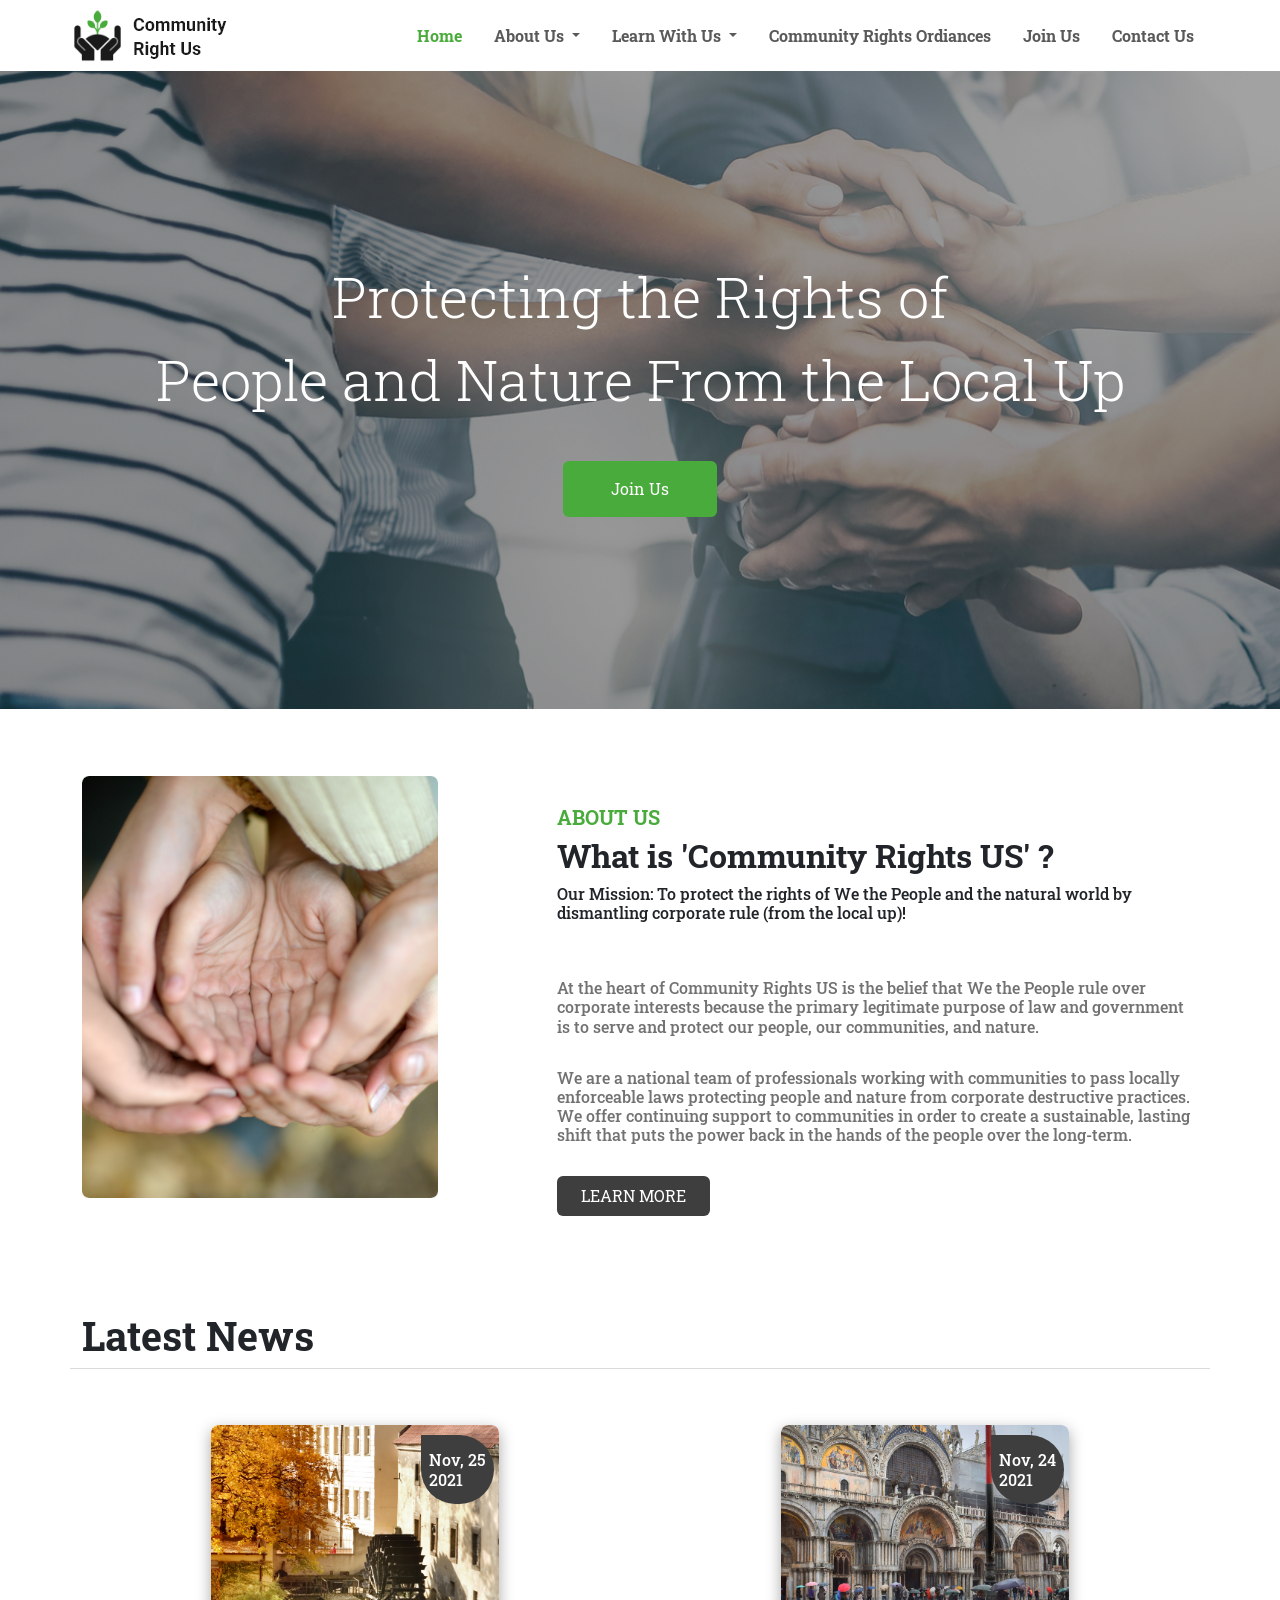
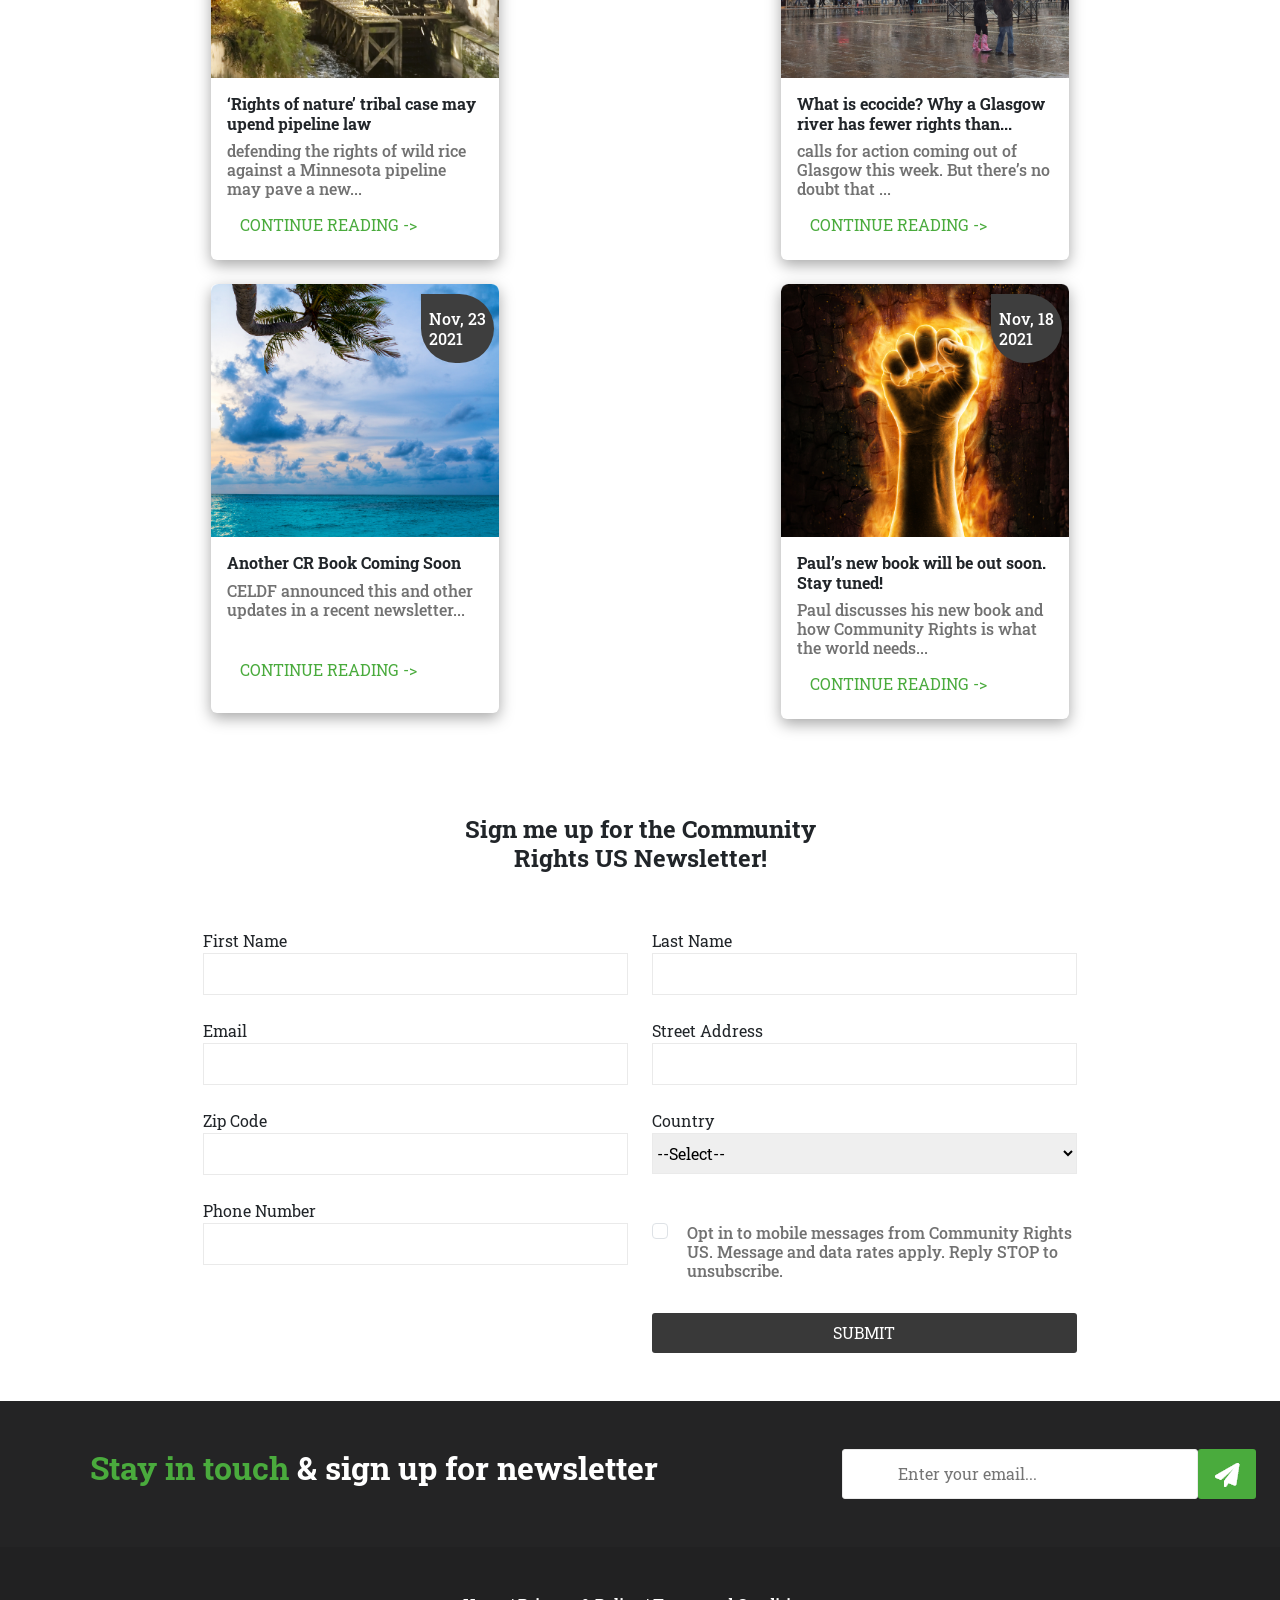
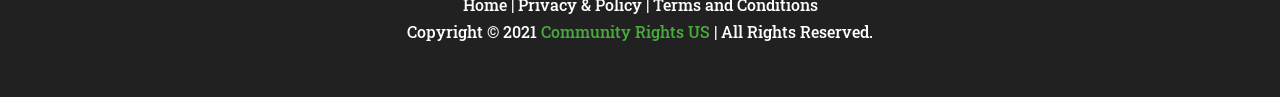
<file: index.html>
<!DOCTYPE html>
<html lang="en">
  <head>
    <meta charset="UTF-8" />
    <meta http-equiv="X-UA-Compatible" content="IE=edge" />
    <meta name="viewport" content="width=device-width, initial-scale=1.0" />
    <link rel="preconnect" href="https://fonts.googleapis.com">
    <link rel="preconnect" href="https://fonts.gstatic.com" crossorigin>
    <link href="https://fonts.googleapis.com/css2?family=Roboto+Slab:wght@500&display=swap" rel="stylesheet">
    <link
      href="https://cdn.jsdelivr.net/npm/bootstrap@5.3.0-alpha1/dist/css/bootstrap.min.css"
      rel="stylesheet"
      integrity="sha384-GLhlTQ8iRABdZLl6O3oVMWSktQOp6b7In1Zl3/Jr59b6EGGoI1aFkw7cmDA6j6gD"
      crossorigin="anonymous">
    <script
      src="https://cdn.jsdelivr.net/npm/bootstrap@5.3.0-alpha1/dist/js/bootstrap.bundle.min.js"
      integrity="sha384-w76AqPfDkMBDXo30jS1Sgez6pr3x5MlQ1ZAGC+nuZB+EYdgRZgiwxhTBTkF7CXvN"
      crossorigin="anonymous"
    ></script>
    <link rel="stylesheet" href="Assets/assignment.css" />
    <title>Community Right Us</title>
  </head>
  <body>
    <header>
      <div class="container-fluid">
        <div class="container">
          <div class="row">
            <nav class="navbar navbar-expand-lg">
              <img src="Assets/Img/logo.png" alt="logo" />
              <button
                class="navbar-toggler"
                type="button"
                data-bs-toggle="collapse"
                data-bs-target="#navbarSupportedContent"
                aria-controls="navbarSupportedContent"
                aria-expanded="false"
                aria-label="Toggle navigation"
              >
                <span class="navbar-toggler-icon"></span>
              </button>
              <div
                class="collapse navbar-collapse justify-content-end"
                id="navbarSupportedContent"
              >
                <ul class="navbar-nav fw-bold">
                  <li class="nav-item active">
                    <a class="nav-link text-green mx-2" href="#">Home</a>
                  </li>
                  <li class="nav-item dropdown">
                    <a
                      class="nav-link dropdown-toggle mx-2"
                      href="#"
                      id="navbarDropdown"
                      role="button"
                      data-bs-toggle="dropdown"
                      aria-expanded="false"
                    >
                      About Us
                    </a>
                    <div
                      class="dropdown-menu"
                    >
                      <a class="dropdown-item" href="#">Action</a>
                      <a class="dropdown-item" href="#">Another action</a>
                      <a class="dropdown-item" href="#">Something else here</a>
                    </div>
                  </li>
                  <li class="nav-item dropdown mx-2">
                    <a
                      class="nav-link dropdown-toggle"
                      href="#"
                      id="navbarDropdown"
                      role="button"
                      data-bs-toggle="dropdown"
                      
                      aria-expanded="false"
                    >
                      Learn With Us
                    </a>
                    <div
                      class="dropdown-menu">
                      <a class="dropdown-item" href="#">Action</a>
                      <a class="dropdown-item" href="#">Another action</a>
                      <a class="dropdown-item" href="#">Something else here</a>
                    </div>
                  </li>
                  <li class="nav-item mx-2">
                    <a class="nav-link" href="#">Community Rights Ordiances</a>
                  </li>
                  <li class="nav-item mx-2">
                    <a class="nav-link" href="#">Join Us</a>
                  </li>
                  <li class="nav-item mx-2">
                    <a class="nav-link" href="#">Contact Us</a>
                  </li>
                </ul>
              </div>
            </nav>
          </div>
        </div>
      </div>
    </header>
    <div class="main">
      <div class="container-fluid image-bg text-center align-items-center py-5">
        <div class="inner-container py-5">
          <div class="inner-container2 py-5">
            <div class="inner-container3 py-5">
              <p class="display-4 text-white">Protecting the Rights of</p>
              <p class="display-4 text-white">People and Nature From the Local Up</p>
              <button
                class="text-white bg-green rounded d-block border-0 mx-auto px-5 py-3 mt-5">
                Join Us
              </button>
            </div>
          </div>
        </div>
      </div>
      <div class="container-fluid mt-5">
          <div class="container">
               <div class="row mt-2 align-items-center">
                    <div class="col-xl-4">
                         <img src="Assets/Img/Depositphotos_34304989_L.png" alt="" class="img-fluid col-sm-12 mx-sm-auto">
                    </div>
                    <div class="col-xl-1 mt-sm-5"></div>
                    <div class="col-xl-7 mt-sm-5 mt-5">
                             <p class="h5 text-green fw-bold">ABOUT US</p>
                             <p class="h2 fw-bolder">What is 'Community Rights US' ?</p>
                             <p class="h6">Our Mission: To protect the rights of We the People and the natural world by dismantling corporate rule (from the local up)!</p>
                             <br><br>
                             <p class="h6 text-gray">At the heart of Community Rights US is the belief that We the People rule over corporate interests because the primary legitimate purpose of law and government is to serve and protect our people, our communities, and nature.</p>
                             <br>
                             <p class="h6 text-gray">We are a national team of professionals working with communities to pass locally enforceable laws protecting people and nature from corporate destructive practices. We offer continuing support to communities in order to create a sustainable, lasting shift that puts the power back in the hands of the people over the long-term.</p>
                             <br>
                             <button class="bg-gray text-white rounded px-4 py-2 border-0">LEARN MORE</button>
                    </div>
               </div>
          </div>
      </div>
      <div class="container-fluid mt-5 py-5">
          <div class="container">
              <div class="row">
                    <p class="h1 fw-bolder">Latest News</p>
                    <hr class="text-gray">
             </div>
             <div class="row mt-3">
                   <div class="col-xxl-3 col-lg-6 col-sm-12 mt-sm-4 mt-4" >
                    <div class="card mx-sm-auto mx-auto" style="width: 18rem;">
                        <img class="card-img-top position-relative" src="Assets/Img/img base1.png" alt="Card image cap">
                        <p class="h6 upper-layer position-absolute">Nov, 25 <br> 2021</p>
                        <div class="card-body">
                          <h5 class="card-title h6 fw-bold">‘Rights of nature’ tribal case may upend pipeline law</h5>
                          <p class="card-text h6 text-gray">defending the rights of wild rice against a Minnesota pipeline may pave a new...</p>
                          <a href="#" class="btn text-green">CONTINUE READING  -></a>
                        </div>
                      </div>
                   </div>
                   <div class="col-xxl-3 col-lg-6 col-sm-12 mt-sm-4 mt-4">
                    <div class="card mx-sm-auto mx-auto" style="width: 18rem;">
                        <img class="card-img-top" src="Assets/Img/img base2.png" alt="Card image cap">
                        <p class="h6 upper-layer position-absolute">Nov, 24 <br> 2021</p>
                        <div class="card-body">
                          <h5 class="card-title h6 fw-bold">What is ecocide? Why a Glasgow river has fewer rights than...</h5>
                          <p class="card-text h6 text-gray">calls for action coming out of Glasgow this week. But there’s no doubt that ...</p>
                          <a href="#" class="btn text-green">CONTINUE READING  -></a>
                        </div>
                      </div>
                   </div>
                   <div class="col-xxl-3 col-lg-6 col-sm-12 mt-sm-4 mt-4">
                    <div class="card mx-sm-auto mx-auto" style="width: 18rem;">
                        <img class="card-img-top" src="Assets/Img/img base3.png" alt="Card image cap">
                        <p class="h6 upper-layer position-absolute">Nov, 23 <br> 2021</p>
                        <div class="card-body pb-4">
                          <h5 class="card-title h6 fw-bold">Another CR Book Coming Soon</h5>
                          <p class="card-text  h6 text-gray">CELDF announced this and other updates in a recent newsletter...</p>
                          <a href="#" class="btn text-green mt-4">CONTINUE READING  -></a>
                        </div>
                      </div>
                   </div>
                   <div class="col-xxl-3 col-lg-6 col-sm-12 mt-sm-4 mt-4 ">
                    <div class="card mx-sm-auto mx-auto" style="width: 18rem;">
                        <img class="card-img-top" src="Assets/Img/img base4.png" alt="Card image cap">
                        <p class="h6 upper-layer position-absolute">Nov, 18 <br> 2021</p>
                        <div class="card-body">
                          <h5 class="card-title h6 fw-bold">Paul’s new book will be out soon. Stay tuned!</h5>
                          <p class="card-text h6 text-gray">Paul discusses his new book and how Community Rights is what the world needs...</p>
                          <a href="#" class="btn text-green">CONTINUE READING  -></a>
                        </div>
                      </div>
                   </div>
             </div>
          </div>
      </div>
      <div class="container-fluid mt-5">
           <div class="container">
               <div class="container">
                <div class="row">
                    <p class="h4 fw-bolder text-center">Sign me up for the Community <br> Rights US Newsletter!</p>
                </div>
                <div class="my-container mt-5">
                    <form action="" id="frm">
                       <div class="row">
                        <div class="col-xl-6">
                            <label for="fname">First Name</label><br>
                            <input type="text" name="fname" id="fname" class="w-100 py-2">
                           </div>
                           <div class="col-xl-6">
                            <label for="fname">Last Name</label><br>
                            <input type="text" name="lname" id="lname" class="w-100 py-2">
                           </div>
                       </div>
                       <div class="row mt-4">
                        <div class="col-xl-6">
                            <label for="fname">Email</label><br>
                            <input type="email" name="email" id="email" class="w-100 py-2">
                           </div>
                           <div class="col-xl-6">
                            <label for="fname">Street Address</label><br>
                            <input type="text" name="address" id="address" class="w-100 py-2">
                           </div>
                       </div>
                       <div class="row mt-4">
                        <div class="col-xl-6">
                            <label for="fname">Zip Code</label><br>
                            <input type="number" name="zip" id="zip" class="w-100 py-2">
                           </div>
                           <div class="col-xl-6">
                            <label for="fname">Country</label><br>
                            <select name="country" id="country" class="w-100 py-2">
                                <option value="select">--Select--</option>
                                <option value="india">INDIA</option>
                            </select>
                           </div>
                       </div>
                       <div class="row mt-4">
                        <div class="col-xl-6">
                            <label for="fname">Phone Number</label><br>
                            <input type="tel" name="tel" id="tel" class="w-100 py-2">
                           </div>
                           <div class="col-xl-6 d-flex">
                              <div class="col-xl-1">
                                <input class="form-check-input mt-sm-4" type="checkbox" value="" id="flexCheckDefault">
                              </div>
                              <div class="col-xl-11">
                                 <p class="h6 text-gray mt-sm-4">Opt in to mobile messages from Community Rights US. Message and data rates apply. Reply STOP to unsubscribe.</p>
                              </div>
                           </div>
                       </div>
                       <div class="row mt-4">
                        <div class="col-xl-6"></div>
                           <div class="col-xl-6">
                            <button class="w-100 py-2 text-white button-color border-0">SUBMIT</button>
                           </div>
                       </div>
                    </form>
                </div>
               </div>
           </div>
      </div>
      <div class="container-fluid upper-footer p-5 mt-5">
          <div class="container">
            <div class="row ">
                <div class="col-xl-8 d-flex  text-center col-12">
                     <p class="h2 text-green fw-bolder mx-2">Stay in touch</p>
                     <p class="h2 text-white fw-bolder">& sign up for newsletter</p>
                </div>
                <div class="col-xl-4 col-sm-12">
                 <form class="d-flex  mx-sm-auto mx-auto">
                     <input class="col-12" id="search" type="search" placeholder="Enter your email..." aria-label="Search">
                     <button class="bg-green border-0 px-3" id="icon" type="submit"><img src="Assets/Img/paper-plane.png" alt=""></button>
                   </form>
                </div>
           </div>
          </div>
      </div>
    </div>
    <footer>
         <div class="container-fluid py-5">
            <div class="row text-center text-white">
                <p class="h6">Home | Privacy & Policy | Terms and Conditions</p>
                <p class="h6 ">Copyright © 2021 <span> Community Rights US </span>| All Rights Reserved.</p>
            </div>
         </div>
    </footer>
  </body>
</html>
</file>
<file: Assets/assignment.css>
body{
    font-family: 'Roboto Slab', serif;
}
.image-bg{
    background-image: url('./Img/image.png');
}
.bg-green{
    background-color: #4AAB3D;
}
.text-green,span{
    color: #4AAB3D;
}
header{
    background-color: #fff;
    position:sticky;
    top: 0;
    z-index: 10;
}
.text-gray{
    color: #727272;
}
.bg-gray{
   background-color: #3e3e3e; 
}
.card{
    box-shadow: rgba(0, 0, 0, 0.35) 0px 5px 15px;
    border: none;
}
input,select{
    border:1px solid #EAEAEA;
}
.my-container{
    margin: 0 auto;
    width: 80%;
}
.button-color{
    border-radius: 3px;
    background-color: #393939;
}
.upper-footer{
    background-color: #242425;
}
#search,#icon{
    border-radius: 3px;
}
#search{
    padding: 12px 55px ;
}
footer{
    background-color: #212122;
}
.upper-layer{
    background-color: #3e3e3e;
    color: #fff;
    border-radius: 0px 40px 40px 40px;
    padding: 15px 8px ;
    margin-left: 210px;
    margin-top: 10px;
}
</file>
